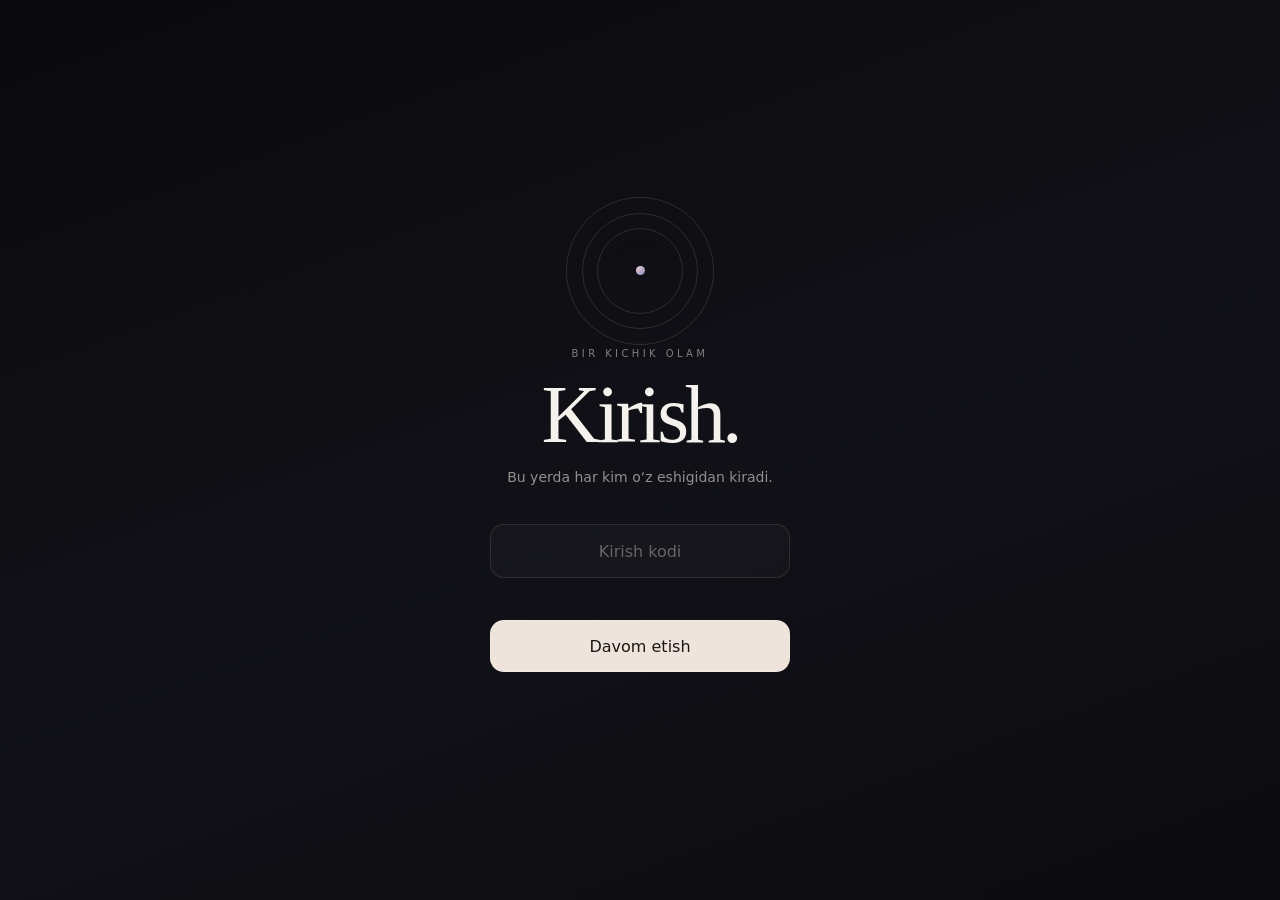
<file: templates/index_old.html>
<!DOCTYPE html>
<html lang="uz">
<head>
<meta charset="UTF-8">
<meta name="viewport" content="width=device-width, initial-scale=1.0">
<meta name="theme-color" content="#101015">
<title>Bir kichik olam</title>

<style>
:root{
    --bg:#0c0c10;
    --bg2:#13131a;
    --text:#f5f1ec;
    --muted:#aaa4a0;
    --line:rgba(255,255,255,.10);
    --line-strong:rgba(255,255,255,.16);
    --shadow:0 30px 80px rgba(0,0,0,.30);
    --ease:cubic-bezier(.22,1,.36,1);

    --accent:#d7a3a4;
    --accent2:#9c91c6;
}

*{
    box-sizing:border-box;
}

html,
body{
    margin:0;
    min-height:100%;
    background:var(--bg);
    color:var(--text);
    font-family:
        Inter,
        ui-sans-serif,
        system-ui,
        -apple-system,
        "Segoe UI",
        sans-serif;
}

button,
input{
    font:inherit;
}

button{
    cursor:pointer;
}

body{
    overflow:hidden;
}

.screen{
    position:fixed;
    inset:0;
    visibility:hidden;
    opacity:0;
    pointer-events:none;

    transition:
        opacity .7s var(--ease),
        visibility .7s var(--ease);
}

.screen.active{
    visibility:visible;
    opacity:1;
    pointer-events:auto;
}

button:focus-visible,
input:focus-visible{
    outline:2px solid rgba(215,163,164,.75);
    outline-offset:3px;
}


/* =========================================================
   AMBIENT
========================================================= */

.ambient{
    position:fixed;
    inset:0;
    overflow:hidden;
    pointer-events:none;

    background:
        radial-gradient(
            circle at 20% 15%,
            rgba(214,163,164,.10),
            transparent 32%
        ),
        radial-gradient(
            circle at 80% 75%,
            rgba(152,140,199,.09),
            transparent 34%
        ),
        radial-gradient(
            circle at 45% 95%,
            rgba(214,186,147,.06),
            transparent 28%
        ),
        #0b0b0f;
}

.ambient::after{
    content:"";
    position:absolute;
    inset:-20%;

    background:
        radial-gradient(
            circle at 50% 40%,
            transparent 0 25%,
            rgba(255,255,255,.018) 45%,
            transparent 68%
        );

    animation:
        breathe 18s ease-in-out infinite alternate;
}

.dust{
    position:absolute;
    width:2px;
    height:2px;
    border-radius:50%;
    background:rgba(255,255,255,.35);
    animation:float linear infinite;
    opacity:.25;
}

.dust:nth-child(1){
    left:10%;
    top:78%;
    animation-duration:18s;
}

.dust:nth-child(2){
    left:22%;
    top:35%;
    animation-duration:14s;
    animation-delay:-4s;
}

.dust:nth-child(3){
    left:36%;
    top:64%;
    animation-duration:22s;
    animation-delay:-9s;
}

.dust:nth-child(4){
    left:52%;
    top:22%;
    animation-duration:17s;
    animation-delay:-2s;
}

.dust:nth-child(5){
    left:67%;
    top:71%;
    animation-duration:20s;
    animation-delay:-7s;
}

.dust:nth-child(6){
    left:82%;
    top:31%;
    animation-duration:15s;
    animation-delay:-5s;
}

.dust:nth-child(7){
    left:92%;
    top:82%;
    animation-duration:19s;
    animation-delay:-10s;
}

@keyframes float{
    0%{
        transform:translate3d(0,15vh,0);
        opacity:0;
    }

    15%{
        opacity:.25;
    }

    85%{
        opacity:.25;
    }

    100%{
        transform:translate3d(7vw,-18vh,0);
        opacity:0;
    }
}

@keyframes breathe{
    from{
        transform:
            scale(.95)
            translate3d(-1%,1%,0);
    }

    to{
        transform:
            scale(1.05)
            translate3d(1%,-1%,0);
    }
}


/* =========================================================
   ENTRY
========================================================= */

#entry{
    background:
        linear-gradient(
            160deg,
            #0a0a0d,
            #111118 55%,
            #0b0b0f
        );
}

.entry-wrap{
    height:100%;

    display:grid;
    place-items:center;

    padding:24px;

    position:relative;
}

.entry-core{
    width:min(470px,90vw);

    text-align:center;

    position:relative;
    z-index:2;
}

.entry-mark{
    width:86px;
    height:86px;

    margin:
        0 auto
        34px;

    border-radius:50%;

    border:
        1px solid
        rgba(255,255,255,.12);

    position:relative;

    display:grid;
    place-items:center;
}

.entry-mark::before,
.entry-mark::after{
    content:"";

    position:absolute;

    border:
        1px solid
        rgba(215,163,164,.18);

    border-radius:50%;

    inset:-16px;

    animation:
        ring 4.8s ease-in-out infinite;
}

.entry-mark::after{
    inset:-32px;

    animation-delay:-2.4s;
}

.entry-mark span{
    width:9px;
    height:9px;

    border-radius:50%;

    background:
        linear-gradient(
            135deg,
            #f4d8d8,
            #8f83ba
        );

    box-shadow:
        0 0 35px
        rgba(215,163,164,.34);
}

@keyframes ring{
    0%,100%{
        transform:scale(.92);
        opacity:.3;
    }

    50%{
        transform:scale(1.08);
        opacity:.7;
    }
}

.entry-kicker{
    letter-spacing:.34em;
    text-transform:uppercase;
    font-size:10px;
    color:#847f7d;
}

.entry-title{
    font:
        400
        clamp(44px,8vw,82px)/.92
        Georgia,
        serif;

    margin:18px 0 14px;

    letter-spacing:-.05em;
}

.entry-sub{
    color:#958f8c;
    line-height:1.7;
    font-size:14px;
    max-width:390px;
    margin:0 auto;
}

.entry-gate{
    margin:34px auto 0;

    display:grid;
    gap:12px;

    max-width:300px;
}

.entry-input{
    width:100%;
    height:54px;

    border:
        1px solid
        var(--line);

    background:
        rgba(255,255,255,.025);

    color:#fff;

    text-align:center;

    border-radius:14px;

    padding:0 15px;
}

.entry-input::placeholder{
    color:#696366;
}

.entry-button{
    height:52px;

    border-radius:14px;

    border:
        1px solid
        rgba(255,255,255,.18);

    background:#eee4dc;

    color:#1b1717;

    transition:
        .4s var(--ease);
}

.entry-button:hover{
    transform:translateY(-2px);
}

.entry-button:disabled{
    opacity:.6;
    cursor:wait;
}

.entry-error{
    min-height:18px;

    color:#d8a1a5;

    font-size:12px;
}


/* =========================================================
   INTRO
========================================================= */

#intro{
    background:#0a0a0d;
}

.intro-stage{
    height:100%;

    display:grid;
    place-items:center;

    position:relative;
}

.intro-planet{
    width:min(42vw,290px);

    aspect-ratio:1;

    border-radius:50%;

    background:
        radial-gradient(
            circle at 34% 30%,
            rgba(255,255,255,.86) 0 1.2%,
            rgba(236,207,190,.42) 3%,
            rgba(147,127,176,.23) 16%,
            rgba(20,18,25,.94) 58%,
            #07070a 76%
        );

    box-shadow:
        0 0 80px
        rgba(205,175,171,.12),
        inset -35px -45px 65px
        rgba(0,0,0,.56);

    position:relative;

    animation:
        planet 7s ease-in-out infinite;
}

.intro-planet::before{
    content:"";

    position:absolute;
    inset:-18%;

    border-radius:50%;

    border:
        1px solid
        rgba(255,255,255,.06);

    animation:
        orbit 13s linear infinite;
}

.intro-planet::after{
    content:"";

    position:absolute;

    width:7px;
    height:7px;

    border-radius:50%;

    background:#eee1cf;

    top:11%;
    left:71%;

    box-shadow:
        -40px 58px
        rgba(255,255,255,.42),

        72px 8px
        rgba(215,163,164,.45),

        -65px -25px
        rgba(152,140,199,.36);

    animation:
        stars 9s ease-in-out infinite;
}

@keyframes planet{
    0%,100%{
        transform:
            translate3d(0,0,0)
            scale(1);
    }

    50%{
        transform:
            translate3d(0,-12px,0)
            scale(1.015);
    }
}

@keyframes orbit{
    to{
        transform:rotate(360deg);
    }
}

@keyframes stars{
    50%{
        opacity:.5;
        transform:
            translate3d(5px,-6px,0);
    }
}

.intro-fade{
    position:absolute;
    inset:0;

    background:
        radial-gradient(
            circle,
            transparent 0 27%,
            rgba(8,8,12,.5) 68%,
            #08080b 100%
        );
}


/* =========================================================
   MAIN WORLD
========================================================= */

#world{
    background:
        linear-gradient(
            180deg,
            #0c0c10,
            #111116
        );
}

.world-layer{
    position:absolute;
    inset:0;
    overflow:hidden;
}

.world-glow{
    position:absolute;

    left:50%;
    top:50%;

    width:min(56vw,650px);

    aspect-ratio:1;

    transform:
        translate(-50%,-50%);

    border-radius:50%;

    background:
        radial-gradient(
            circle,
            rgba(215,163,164,.11),
            rgba(156,145,198,.05) 32%,
            transparent 68%
        );

    filter:blur(8px);

    animation:
        worldPulse 11s ease-in-out infinite alternate;
}

@keyframes worldPulse{
    from{
        transform:
            translate(-50%,-50%)
            scale(.95);
    }

    to{
        transform:
            translate(-50%,-50%)
            scale(1.07);
    }
}

.center-surface{
    position:absolute;

    left:50%;
    top:50%;

    width:min(48vw,530px);

    aspect-ratio:1;

    transform:
        translate(-50%,-50%);

    border-radius:50%;

    border:
        1px solid
        rgba(255,255,255,.07);

    display:grid;
    place-items:center;
}

.center-surface::before{
    content:"";

    position:absolute;

    inset:10%;

    border-radius:50%;

    border:
        1px dashed
        rgba(255,255,255,.045);

    animation:
        slowspin 30s linear infinite;
}

.center-surface::after{
    content:"";

    position:absolute;

    inset:22%;

    border-radius:50%;

    background:
        radial-gradient(
            circle at 32% 28%,
            rgba(249,237,224,.78),
            rgba(209,170,169,.24) 12%,
            rgba(111,101,142,.18) 28%,
            rgba(16,15,21,.96) 61%,
            #07070b 80%
        );

    box-shadow:
        0 0 60px
        rgba(218,176,176,.10),

        inset -40px -42px 65px
        rgba(0,0,0,.6);

    animation:
        coreFloat 9s ease-in-out infinite;
}

@keyframes slowspin{
    to{
        transform:rotate(360deg);
    }
}

@keyframes coreFloat{
    0%,100%{
        transform:
            scale(1)
            translateY(0);
    }

    50%{
        transform:
            scale(1.03)
            translateY(-10px);
    }
}

.center-hit{
    position:absolute;

    inset:34%;

    border:
        1px solid
        rgba(255,255,255,.12);

    border-radius:50%;

    background:
        rgba(255,255,255,.018);

    backdrop-filter:blur(8px);

    z-index:4;

    display:grid;
    place-items:center;

    transition:.5s var(--ease);

    color:#d9d2cd;
}

.center-hit:hover{
    transform:scale(1.04);

    border-color:
        rgba(215,163,164,.32);

    background:
        rgba(255,255,255,.04);
}

.center-hit span{
    font-size:12px;
    letter-spacing:.18em;
    text-transform:uppercase;
    color:#a6a09e;
}

.center-note{
    position:absolute;

    left:50%;

    top:
        calc(
            50% +
            min(24vw,265px)
        );

    transform:
        translate(-50%,0);

    color:#777171;

    font-size:11px;

    letter-spacing:.09em;

    white-space:nowrap;

    opacity:.75;

    transition:
        opacity .4s ease;
}


/* =========================================================
   TOP BAR
========================================================= */

.topbar{
    position:absolute;

    left:24px;
    right:24px;
    top:22px;

    display:flex;

    justify-content:space-between;
    align-items:center;

    z-index:20;
}

.icon{
    width:44px;
    height:44px;

    border-radius:50%;

    border:
        1px solid
        var(--line);

    background:
        rgba(255,255,255,.025);

    color:#eee;

    display:grid;
    place-items:center;

    transition:.35s var(--ease);

    backdrop-filter:blur(12px);
}

.icon:hover{
    transform:translateY(-2px);

    border-color:
        var(--line-strong);
}

.hamb{
    display:grid;
    gap:4px;
}

.hamb i{
    display:block;

    width:17px;
    height:1px;

    background:#eee;
}

.profile-pill{
    padding:9px 14px;

    border:
        1px solid
        var(--line);

    border-radius:999px;

    background:
        rgba(255,255,255,.025);

    font-size:12px;

    color:#c6c0bc;
}


/* =========================================================
   MENU
========================================================= */

.menu-panel{
    position:absolute;

    left:20px;
    top:78px;

    width:
        min(
            290px,
            calc(100vw - 40px)
        );

    background:
        rgba(17,17,23,.88);

    border:
        1px solid
        var(--line);

    border-radius:20px;

    padding:12px;

    z-index:25;

    backdrop-filter:blur(24px);

    box-shadow:var(--shadow);

    transform:
        translateY(-8px);

    opacity:0;
    visibility:hidden;

    transition:.45s var(--ease);
}

.menu-panel.open{
    transform:
        translateY(0);

    opacity:1;
    visibility:visible;
}

.menu-item{
    width:100%;

    display:grid;

    grid-template-columns:
        34px 1fr;

    gap:10px;

    align-items:center;

    text-align:left;

    padding:12px;

    border:0;

    background:transparent;

    color:#e9e4e0;

    border-radius:14px;

    transition:.3s var(--ease);
}

.menu-item:hover{
    background:
        rgba(255,255,255,.045);
}

.menu-num{
    font-size:10px;
    color:#7e7876;
}

.menu-copy strong{
    display:block;

    font-size:13px;
    font-weight:550;
}

.menu-copy span{
    display:block;

    margin-top:3px;

    color:#7f7a79;

    font-size:10px;
}

.menu-sep{
    height:1px;

    background:
        var(--line);

    margin:
        9px 4px;
}


/* =========================================================
   MOOD
========================================================= */

.mood-card{
    position:absolute;

    right:24px;
    bottom:24px;

    width:
        min(
            320px,
            calc(100vw - 48px)
        );

    border:
        1px solid
        var(--line);

    background:
        rgba(17,17,22,.64);

    backdrop-filter:blur(18px);

    border-radius:18px;

    padding:14px;

    z-index:15;

    transform:
        translateY(16px);

    opacity:0;

    animation:
        softIn 1s 2.4s var(--ease)
        forwards;
}

.mood-card small{
    color:#777170;

    font-size:9px;

    letter-spacing:.18em;

    text-transform:uppercase;
}

.mood-card p{
    margin:
        8px 0 11px;

    color:#d7d0cc;

    font-size:12px;
}

.mood-actions{
    display:flex;

    gap:7px;

    flex-wrap:wrap;
}

.mood-btn{
    border:
        1px solid
        var(--line);

    background:transparent;

    color:#c5bfbb;

    border-radius:999px;

    padding:7px 10px;

    font-size:10px;

    transition:.3s var(--ease);
}

.mood-btn:hover{
    background:
        rgba(255,255,255,.04);
}

@keyframes softIn{
    to{
        transform:none;
        opacity:1;
    }
}


/* =========================================================
   OVERLAY / SHEET
========================================================= */

.overlay{
    position:absolute;

    inset:0;

    background:
        rgba(0,0,0,.42);

    backdrop-filter:blur(9px);

    z-index:60;

    display:flex;

    justify-content:flex-start;
    align-items:stretch;

    opacity:0;
    visibility:hidden;

    transition:.45s var(--ease);
}

.overlay.open{
    opacity:1;
    visibility:visible;
}

.sheet{
    width:
        min(580px,100%);

    height:100%;

    background:#111116;

    border-right:
        1px solid
        var(--line);

    padding:28px;

    overflow:auto;

    transform:
        translateX(-20px);

    transition:
        .55s var(--ease);
}

.overlay.open .sheet{
    transform:none;
}

.sheet-head{
    display:flex;

    justify-content:space-between;
    align-items:center;

    margin-bottom:26px;
}

.sheet-title{
    font:
        400
        34px
        Georgia,
        serif;
}

.sheet p{
    color:#94908f;

    font-size:13px;

    line-height:1.75;
}

.close{
    width:38px;
    height:38px;

    border-radius:50%;

    border:
        1px solid
        var(--line);

    background:transparent;

    color:#eee;
}

.placeholder{
    border:
        1px dashed
        rgba(255,255,255,.11);

    padding:24px;

    border-radius:16px;

    color:#8d8886;

    margin-top:18px;

    font-size:12px;

    line-height:1.7;
}

.field{
    display:grid;

    gap:8px;

    margin-top:18px;
}

.field label{
    font-size:11px;
    color:#807b79;
}

.field input{
    height:46px;

    background:
        rgba(255,255,255,.025);

    border:
        1px solid
        var(--line);

    border-radius:12px;

    color:#fff;

    padding:
        0 13px;
}

.row{
    display:flex;

    gap:8px;

    flex-wrap:wrap;

    margin-top:14px;
}

.soft-btn{
    border:
        1px solid
        var(--line);

    background:
        rgba(255,255,255,.02);

    color:#eee;

    padding:10px 13px;

    border-radius:12px;
}

.soft-btn.primary{
    background:#ede2da;
    color:#1b1716;
}

@media(max-width:800px){
    body{
        overflow:auto;
    }

    .center-surface{
        width:
            min(90vw,520px);
    }

    .center-note{
        top:
            calc(50% + 46vw);
    }

    .mood-card{
        left:24px;
        right:24px;
        width:auto;
    }

    .topbar{
        left:16px;
        right:16px;
    }

    .menu-panel{
        left:14px;
        top:70px;
    }

    .entry-planet{
        width:62vw;
    }

    .sheet{
        padding:23px 20px;
    }

    .sheet-title{
        font-size:30px;
    }
}

@media(max-width:520px){
    .center-surface{
        width:92vw;
    }

    .entry-title{
        font-size:48px;
    }

    .mood-card{
        bottom:16px;
        left:16px;
        right:16px;
    }

    .topbar{
        top:16px;
    }

    .menu-panel{
        width:
            calc(100vw - 28px);
    }

    .sheet{
        padding:
            22px 18px;
    }
}

@media(prefers-reduced-motion:reduce){
    *,
    *::before,
    *::after{
        animation-duration:.01ms !important;
        animation-iteration-count:1 !important;
        transition-duration:.01ms !important;
    }
}
</style>
</head>

<body>

<div class="ambient" aria-hidden="true">
    <span class="dust"></span>
    <span class="dust"></span>
    <span class="dust"></span>
    <span class="dust"></span>
    <span class="dust"></span>
    <span class="dust"></span>
    <span class="dust"></span>
</div>


<!-- =========================================================
     ENTRY
========================================================= -->

<section
    id="entry"
    class="screen active"
>

    <div class="entry-wrap">

        <div class="entry-core">

            <div class="entry-mark">
                <span></span>
            </div>

            <div class="entry-kicker">
                bir kichik olam
            </div>

            <h1 class="entry-title">
                Kirish.
            </h1>

            <p class="entry-sub">
                Bu yerda har kim
                o‘z eshigidan kiradi.
            </p>

            <div class="entry-gate">

                <input
                    id="accessCode"
                    class="entry-input"
                    type="password"
                    inputmode="numeric"
                    autocomplete="off"
                    placeholder="Kirish kodi"
                >

                <div
                    id="entryError"
                    class="entry-error"
                    aria-live="polite"
                ></div>

                <button
                    id="entryButton"
                    class="entry-button"
                    type="button"
                >
                    Davom etish
                </button>

            </div>

        </div>

    </div>

</section>


<!-- =========================================================
     INTRO
========================================================= -->

<section
    id="intro"
    class="screen"
>

    <div class="intro-stage">

        <div
            class="intro-planet"
            aria-hidden="true"
        ></div>

        <div
            class="intro-fade"
            aria-hidden="true"
        ></div>

    </div>

</section>


<!-- =========================================================
     NAME
========================================================= -->

<section
    id="nameGate"
    class="screen"
>

    <div class="entry-wrap">

        <div class="entry-core">

            <div class="entry-kicker">
                birinchi marta
            </div>

            <h1
                class="entry-title"
                style="
                    font-size:
                    clamp(38px,7vw,64px);
                "
            >
                Isming?
            </h1>

            <p class="entry-sub">
                Bu nom keyin kerakli
                joylarda sen bilan birga yuradi.
            </p>

            <div class="entry-gate">

                <input
                    id="nameInput"
                    class="entry-input"
                    type="text"
                    maxlength="40"
                    autocomplete="name"
                    placeholder="Isming"
                >

                <div
                    id="nameError"
                    class="entry-error"
                    aria-live="polite"
                ></div>

                <button
                    id="nameButton"
                    class="entry-button"
                    type="button"
                >
                    Kirish
                </button>

            </div>

        </div>

    </div>

</section>


<!-- =========================================================
     MAIN WORLD
========================================================= -->

<section
    id="world"
    class="screen"
>

    <div class="world-layer">

        <div class="world-glow"></div>

        <div class="center-surface">

            <button
                id="centerHit"
                class="center-hit"
                type="button"
            >
                <span>
                    tegib ko‘r
                </span>
            </button>

        </div>

        <div
            id="centerNote"
            class="center-note"
        >
            hammasi sekin o‘zgaradi
        </div>

    </div>


    <header class="topbar">

        <button
            id="menuButton"
            class="icon"
            type="button"
            aria-label="Menyu"
        >
            <span class="hamb">
                <i></i>
                <i></i>
                <i></i>
            </span>
        </button>

        <div
            id="profilePill"
            class="profile-pill"
        >
            —
        </div>

    </header>


    <!-- MENU -->

    <aside
        id="menuPanel"
        class="menu-panel"
    >

        <button
            class="menu-item"
            data-sheet="chat"
            type="button"
        >
            <span class="menu-num">
                01
            </span>

            <span class="menu-copy">
                <strong>
                    Chat
                </strong>

                <span>
                    oddiy suhbat
                </span>
            </span>
        </button>


        <button
            class="menu-item"
            data-sheet="special"
            type="button"
        >
            <span class="menu-num">
                02
            </span>

            <span class="menu-copy">
                <strong>
                    Maxsus xabarlar
                </strong>

                <span>
                    turli joylarda paydo bo‘ladigan gaplar
                </span>
            </span>
        </button>


        <button
            class="menu-item"
            data-sheet="letters"
            type="button"
        >
            <span class="menu-num">
                03
            </span>

            <span class="menu-copy">
                <strong>
                    Xatlar
                </strong>

                <span>
                    shoshilmay ochiladigan xatlar
                </span>
            </span>
        </button>


        <button
            class="menu-item"
            data-sheet="worlds"
            type="button"
        >
            <span class="menu-num">
                04
            </span>

            <span class="menu-copy">
                <strong>
                    Dunyolar
                </strong>

                <span>
                    boshqa muhitlarga o‘tish
                </span>
            </span>
        </button>


        <button
            class="menu-item"
            data-sheet="environment"
            type="button"
        >
            <span class="menu-num">
                05
            </span>

            <span class="menu-copy">
                <strong>
                    Muhit
                </strong>

                <span>
                    rang va atmosfera
                </span>
            </span>
        </button>


        <div class="menu-sep"></div>


        <button
            class="menu-item"
            id="profileButton"
            type="button"
        >
            <span class="menu-num">
                06
            </span>

            <span class="menu-copy">
                <strong>
                    Profil
                </strong>

                <span>
                    faqat ismni o‘zgartirish
                </span>
            </span>
        </button>

    </aside>


    <!-- MOOD -->

    <div class="mood-card">

        <small>
            kichik savol
        </small>

        <p id="moodQuestion">
            Bugun qaysi muhit senga yaqin?
        </p>

        <div class="mood-actions">

            <button
                class="mood-btn"
                data-mood="Tinch"
                type="button"
            >
                Tinch
            </button>

            <button
                class="mood-btn"
                data-mood="Yaxshi"
                type="button"
            >
                Yaxshi
            </button>

            <button
                class="mood-btn"
                data-mood="Sho‘x"
                type="button"
            >
                Sho‘x
            </button>

        </div>

    </div>


    <!-- SHEET -->

    <div
        class="overlay"
        id="sheetOverlay"
    >

        <div class="sheet">

            <div class="sheet-head">

                <div
                    class="sheet-title"
                    id="sheetTitle"
                >
                    —
                </div>

                <button
                    class="close"
                    id="sheetClose"
                    type="button"
                >
                    ×
                </button>

            </div>

            <div id="sheetBody"></div>

        </div>

    </div>

</section>

<script src="https://cdn.socket.io/4.8.3/socket.io.min.js"></script>

<script>
(() => {

    "use strict";


    /* =====================================================
       CONFIG
    ===================================================== */

    const API_BASE = "/api";

    const KEY = {
        deviceId:
            "marjona_site_device_id"
    };


    /* =====================================================
       STATE
    ===================================================== */

  const state = {
    userId: null,
    role: null,
    name: "",
    sheet: "",
    menuOpen: false,
    initialized: false,
    socket: null
  };


    /* =====================================================
       HELPERS
    ===================================================== */

    const $ = id =>
        document.getElementById(id);


    const screens = [
        $("entry"),
        $("intro"),
        $("nameGate"),
        $("world")
    ];


    function escapeHtml(value){

        return String(value ?? "")
            .replaceAll("&","&amp;")
            .replaceAll("<","&lt;")
            .replaceAll(">","&gt;")
            .replaceAll('"',"&quot;")
            .replaceAll("'","&#039;");
    }


    function show(id){

        screens.forEach(
            screen => {

                screen.classList.toggle(
                    "active",
                    screen.id === id
                );

            }
        );

    }


    function getDeviceId(){

        let id =
            localStorage.getItem(
                KEY.deviceId
            );

        if (!id){

            id =
                window.crypto &&
                typeof crypto.randomUUID ===
                "function"

                    ? crypto.randomUUID()

                    : (
                        Date.now() +
                        "-" +
                        Math.random()
                            .toString(16)
                            .slice(2)
                    );

            localStorage.setItem(
                KEY.deviceId,
                id
            );

        }

        return id;
    }


    async function api(
        path,
        options = {}
    ){

        const config = {

            method:
                options.method ||
                "GET",

            headers: {

                "Content-Type":
                    "application/json"

            },

            credentials:
                "same-origin"
        };


        if (
            Object.prototype
                .hasOwnProperty
                .call(
                    options,
                    "body"
                )
        ){

            config.body =
                JSON.stringify(
                    options.body
                );
        }


        const response =
            await fetch(
                API_BASE + path,
                config
            );


        let data = {};


        try{

            data =
                await response.json();

        }catch{

            data = {};

        }


        if (!response.ok){

            const error =
                new Error(
                    data.error ||
                    `So‘rov bajarilmadi (${response.status}).`
                );

            error.status =
                response.status;

            error.data =
                data;

            throw error;
        }


        return data;

    }


    function toast(message){

        let element =
            $("toast");

        if (!element){

            element =
                document.createElement(
                    "div"
                );

            element.id =
                "toast";

            element.style.cssText = `
                position:fixed;
                left:50%;
                bottom:28px;
                z-index:200;
                transform:translate(-50%,18px);
                opacity:0;
                pointer-events:none;
                padding:11px 17px;
                border-radius:999px;
                border:1px solid rgba(255,255,255,.09);
                background:rgba(15,17,24,.86);
                backdrop-filter:blur(18px);
                color:rgba(255,255,255,.88);
                font-size:12px;
                transition:.45s cubic-bezier(.22,1,.36,1);
            `;

            document.body.appendChild(
                element
            );
        }


        element.textContent =
            message;

        element.style.opacity =
            "1";

        element.style.transform =
            "translate(-50%,0)";


        clearTimeout(
            toast.timer
        );


        toast.timer =
            setTimeout(() => {

                element.style.opacity =
                    "0";

                element.style.transform =
                    "translate(-50%,18px)";

            },2400);

    }


    function loading(
        button,
        value,
        text
    ){

        if (!button) return;


        if (value){

            button.disabled =
                true;

            button.dataset.oldText =
                button.textContent;

            button.textContent =
                text;

        }else{

            button.disabled =
                false;

            button.textContent =
                button.dataset.oldText ||
                button.textContent;

        }

    }


    /* =====================================================
       LOGIN
    ===================================================== */

    async function login(){

        const input =
            $("accessCode");

        const error =
            $("entryError");

        const button =
            $("entryButton");


        const code =
            input.value.trim();


        error.textContent = "";


        if (!code){

            error.textContent =
                "Kirish kodini kiriting.";

            input.focus();

            return;

        }


        loading(
            button,
            true,
            "Tekshirilmoqda..."
        );


        try{

            const result =
                await api(
                    "/login",
                    {
                        method:"POST",

                        body:{
                            code,

                            device_id:
                                getDeviceId()
                        }
                    }
                );


            if (
                !result.success ||
                !result.user
            ){

                throw new Error(
                    "Kirish amalga oshmadi."
                );

            }


      state.userId = result.user.id;
      state.role = result.user.role;
      state.name = result.user.name || "";

      if (!state.socket) {
        state.socket = io();

        state.socket.on("connect", () => {
          showToast("Real-time ulanish tayyor.");
        });

        state.socket.on("connect_error", () => {
          showToast("Real-time ulanishda muammo bor.");
        });
      }

      show("intro");


            setTimeout(() => {

                if (
                    state.name.trim()
                ){

                    enterWorld();

                }else{

                    show(
                        "nameGate"
                    );

                    $("nameInput")
                        .focus();

                }

            },1800);


        }catch(errorObject){

            if (
                errorObject.status ===
                    429 &&
                errorObject.data &&
                errorObject.data
                    .remaining_seconds
            ){

                const seconds =
                    Number(
                        errorObject.data
                            .remaining_seconds
                    );

                const minutes =
                    Math.floor(
                        seconds / 60
                    );

                const rest =
                    seconds % 60;


                error.textContent =
                    minutes > 0

                        ? `Kirish vaqtincha yopiq:
                           ${minutes} daq
                           ${rest} soniya.`

                        : `Kirish vaqtincha yopiq:
                           ${rest} soniya.`;

            }else{

                error.textContent =
                    errorObject.message ||
                    "Kirish kodi noto‘g‘ri.";

            }


            input.select();

        }finally{

            loading(
                button,
                false
            );

        }

    }


    /* =====================================================
       NAME
    ===================================================== */

    async function saveFirstName(){

        const input =
            $("nameInput");

        const error =
            $("nameError");

        const button =
            $("nameButton");


        const name =
            input.value.trim();


        error.textContent = "";


        if (!name){

            error.textContent =
                "Ismingizni yozing.";

            input.focus();

            return;

        }


        if (
            name.length < 2
        ){

            error.textContent =
                "Ism juda qisqa.";

            input.focus();

            return;

        }


        loading(
            button,
            true,
            "Saqlanmoqda..."
        );


        try{

            const result =
                await api(
                    "/profile/name",
                    {
                        method:"POST",

                        body:{
                            name,

                            device_id:
                                getDeviceId()
                        }
                    }
                );


            state.name =
                result.name ||
                name;


            enterWorld();


        }catch(errorObject){

            error.textContent =
                errorObject.message ||
                "Ismni saqlab bo‘lmadi.";

        }finally{

            loading(
                button,
                false
            );

        }

    }


    function enterWorld(){

        if (
            !state.userId ||
            !state.name.trim()
        ){
            return;
        }


        $("profilePill")
            .textContent =
                state.name;


        $("moodQuestion")
            .textContent =
                `Bugun qanday
                 kayfiyattasan,
                 ${state.name}?`;


        show("world");

    }


    /* =====================================================
       MENU
    ===================================================== */

    function closeMenu(){

        state.menuOpen =
            false;

        $("menuPanel")
            .classList
            .remove("open");

    }


    function toggleMenu(){

        state.menuOpen =
            !state.menuOpen;

        $("menuPanel")
            .classList
            .toggle(
                "open",
                state.menuOpen
            );

    }


    $("menuButton")
        .addEventListener(
            "click",
            event => {

                event.stopPropagation();

                toggleMenu();

            }
        );


    document.addEventListener(
        "click",
        event => {

            if (!state.menuOpen){
                return;
            }


            const panel =
                $("menuPanel");

            const button =
                $("menuButton");


            if (
                panel.contains(
                    event.target
                ) ||
                button.contains(
                    event.target
                )
            ){
                return;
            }


            closeMenu();

        }
    );


    /* =====================================================
       SHEETS
    ===================================================== */

    const sheets = {

chat: {
  title: "Chat",
  html: `
    <div class="chat-wrap">

      <div id="chatMessages" class="chat-messages">
        <div class="placeholder">
          Xabarlar yuklanmoqda...
        </div>
      </div>

      <div class="chat-input-row">
        <textarea
          id="chatInput"
          maxlength="5000"
          rows="1"
          placeholder="Biror narsa yoz..."
        ></textarea>

        <button
          id="chatSend"
          class="soft-btn primary"
          type="button"
        >
          Yuborish
        </button>
      </div>

    </div>
  `
},


        special: {

            title:"Maxsus xabarlar",

            html:`
                <p>
                    Qisqa xabarlar turli
                    vaziyat va joylarda
                    mayin tarzda paydo
                    bo‘lishi mumkin.
                </p>

                <div class="placeholder">
                    Joy, vaqt, shart va
                    vizual javoblarni
                    keyingi bosqichda
                    sozlaymiz.
                </div>
            `

        },


        letters: {

            title:"Xatlar",

            html:`
                <p>
                    Uzunroq va samimiy
                    xatlar shu yerda
                    yashaydi.
                </p>

                <div class="placeholder">
                    Shablon, ochilish vaqti,
                    animatsiya, musiqa va
                    kim uchun ekanini
                    tanlash tizimi keyingi
                    bosqichda ulanadi.
                </div>
            `

        },


        worlds: {

            title:"Dunyolar",

            html:`
                <p>
                    Oldindan yaratilgan
                    dunyolar saqlanadi.
                    Xohlasa yangi dinamik
                    dunyoga ham kirish mumkin.
                </p>

                <div class="placeholder">
                    Keyingi bosqichda bu joy
                    haqiqiy interaktiv dunyo
                    tizimiga aylanadi.
                </div>
            `

        },


        environment: {

            title:"Muhit",

            html:`
                <p>
                    O‘zingga yoqqan
                    atmosferani tanla.
                </p>

                <div class="row">

                    <button
                        class="soft-btn"
                        data-theme="midnight"
                    >
                        Tungi
                    </button>

                    <button
                        class="soft-btn"
                        data-theme="quiet"
                    >
                        Sokin
                    </button>

                    <button
                        class="soft-btn"
                        data-theme="warm"
                    >
                        Iliq
                    </button>

                </div>

                <div class="placeholder">
                    Muhitning server xotirasi
                    keyingi bosqichda ulanadi.
                </div>
            `

        },


        profile: {

            title:"Profil",

            html:`
                <p>
                    Hozircha bu yerda
                    faqat ism o‘zgartiriladi.
                </p>

                <div class="field">

                    <label
                        for="editName"
                    >
                        Ism
                    </label>

                    <input
                        id="editName"
                        maxlength="40"
                        autocomplete="name"
                        value="${escapeHtml(
                            state.name
                        )}"
                    >

                </div>

                <div
                    id="profileError"
                    class="entry-error"
                ></div>

                <div class="row">

                    <button
                        class="soft-btn primary"
                        id="saveProfile"
                    >
                        Saqlash
                    </button>

                </div>
            `

        }

    };
async function loadChatMessages() {
  const box = $("chatMessages");
  if (!box) return;

  try {
    const response = await fetch("/api/chat/messages", {
      credentials: "same-origin"
    });

    const data = await response.json();

    if (!data.ok) {
      box.innerHTML = `
        <div class="placeholder">
          Chatni yuklab bo‘lmadi.
        </div>
      `;
      return;
    }

    renderChatMessages(data.messages || []);
  } catch (error) {
    box.innerHTML = `
      <div class="placeholder">
        Chat server bilan ulanib bo‘lmadi.
      </div>
    `;
  }
}

function renderChatMessages(messages) {
  const box = $("chatMessages");
  if (!box) return;

  if (!messages.length) {
    box.innerHTML = `
      <div class="placeholder">
        Hali xabar yo‘q. Birinchi xabarni yozing.
      </div>
    `;
    return;
  }

  box.innerHTML = messages.map(message => {
    const mine = Number(message.user_id) === Number(state.userId);

    return `
      <div class="chat-message ${mine ? "mine" : "other"}">
        <div class="chat-message-name">
          ${escapeHtml(message.name || "Noma'lum")}
        </div>
        <div class="chat-message-text">
          ${escapeHtml(message.text || "")}
        </div>
      </div>
    `;
  }).join("");

  box.scrollTop = box.scrollHeight;
}

async function sendChatMessage() {
  const input = $("chatInput");
  if (!input) return;

  const text = input.value.trim();
  if (!text) return;

  if (!state.socket) {
    state.socket = io();
  }

  state.socket.emit("send_message", {
    text: text
  });

  input.value = "";
  input.focus();
}

    function openSheet(name){

        const data =
            sheets[name];


        if (!data){
            return;
        }


        state.sheet =
            name;


        $("sheetTitle")
            .textContent =
                data.title;


        $("sheetBody")
            .innerHTML =
                data.html;


        $("sheetOverlay")
            .classList
            .add("open");


        closeMenu();

        if (name === "chat"){

            setTimeout(() => {

                loadChatMessages();

                const sendButton =
                    $("chatSend");

                const input =
                    $("chatInput");


                if (sendButton){

                    sendButton
                        .addEventListener(
                            "click",
                            sendChatMessage
                        );

                }


                if (input){

                    input
                        .addEventListener(
                            "keydown",
                            event => {

                                if (
                                    event.key === "Enter" &&
                                    !event.shiftKey
                                ){

                                    event.preventDefault();

                                    sendChatMessage();

                                }

                            }
                        );

                }


                if (!state.socket){
                    state.socket = io();
                }


                state.socket
                    .off("chat_message");


                state.socket
                    .on(
                        "chat_message",
                        () => {
                            loadChatMessages();
                        }
                    );

            }, 0);

        }

        const saveButton =
            $("saveProfile");


        if (saveButton){

            saveButton
                .addEventListener(
                    "click",
                    saveProfile
                );

        }


        document
            .querySelectorAll(
                "[data-theme]"
            )
            .forEach(
                button => {

                    button.addEventListener(
                        "click",
                        () => {

                            applyTheme(
                                button.dataset.theme
                            );

                        }
                    );

                }
            );

    }


    function closeSheet(){

        $("sheetOverlay")
            .classList
            .remove("open");

        state.sheet = "";

    }


    async function saveProfile(){

        const input =
            $("editName");

        const error =
            $("profileError");

        const button =
            $("saveProfile");


        if (
            !input ||
            !error ||
            !button
        ){
            return;
        }


        const name =
            input.value.trim();


        error.textContent = "";


        if (
            name.length < 2
        ){

            error.textContent =
                "Ism juda qisqa.";

            input.focus();

            return;

        }


        loading(
            button,
            true,
            "Saqlanmoqda..."
        );


        try{

            const result =
                await api(
                    "/profile/name",
                    {
                        method:"POST",

                        body:{
                            name,

                            device_id:
                                getDeviceId()
                        }
                    }
                );


            state.name =
                result.name ||
                name;


            $("profilePill")
                .textContent =
                    state.name;


            $("moodQuestion")
                .textContent =
                `Bugun qanday
                 kayfiyattasan,
                 ${state.name}?`;


            toast(
                "Ism saqlandi."
            );


            openSheet(
                "profile"
            );


        }catch(errorObject){

            if (
                errorObject.status ===
                401
            ){

                error.textContent =
                    "Sessiya tugagan. Qayta kirish kerak.";

            }else{

                error.textContent =
                    errorObject.message ||
                    "Ismni saqlab bo‘lmadi.";

            }

        }finally{

            loading(
                button,
                false
            );

        }

    }


    $("sheetClose")
        .addEventListener(
            "click",
            closeSheet
        );


    $("sheetOverlay")
        .addEventListener(
            "click",
            event => {

                if (
                    event.target ===
                    $("sheetOverlay")
                ){

                    closeSheet();

                }

            }
        );


    document
        .querySelectorAll(
            "[data-sheet]"
        )
        .forEach(
            button => {

                button.addEventListener(
                    "click",
                    () => {

                        openSheet(
                            button.dataset.sheet
                        );

                    }
                );

            }
        );


    $("profileButton")
        .addEventListener(
            "click",
            () => {

                openSheet(
                    "profile"
                );

            }
        );


    /* =====================================================
       MOOD
    ===================================================== */

    document
        .querySelectorAll(
            "[data-mood]"
        )
        .forEach(
            button => {

                button.addEventListener(
                    "click",
                    () => {

                        const mood =
                            button.dataset.mood;


                        const note =
                            $("centerNote");


                        if (
                            mood ===
                            "Sho‘x"
                        ){

                            note.textContent =
                                "bugun biroz boshqacha";

                        }else if(
                            mood ===
                            "Tinch"
                        ){

                            note.textContent =
                                "bugun shoshilmaymiz";

                        }else{

                            note.textContent =
                                "hammasi joyida";

                        }


                        note.style.opacity =
                            ".95";


                        setTimeout(
                            () => {

                                note.style.opacity =
                                    ".75";

                            },
                            2200
                        );


                        toast(
                            "Bugungi kayfiyat saqlandi."
                        );

                    }
                );

            }
        );


    /* =====================================================
       CENTRAL OBJECT
    ===================================================== */

    $("centerHit")
        .addEventListener(
            "click",
            () => {

                const note =
                    $("centerNote");


                const options = [

                    "Ba’zi narsalar o‘z-o‘zidan paydo bo‘ladi.",

                    "Bu yer hali o‘zini to‘liq ko‘rsatgani yo‘q.",

                    "Shoshilma. Atrofga yana bir qarab ko‘r.",

                    "Bugungi muhit bugun tugamaydi.",

                    "Hamma narsa birinchi ko‘ringanidek emas."

                ];


                note.textContent =
                    options[
                        Math.floor(
                            Math.random()
                            * options.length
                        )
                    ];


                note.animate(
                    [
                        {
                            opacity:.25,
                            transform:
                                "translate(-50%,0) scale(.98)"
                        },

                        {
                            opacity:1,
                            transform:
                                "translate(-50%,0) scale(1)"
                        }
                    ],
                    {
                        duration:650,

                        easing:
                            "cubic-bezier(.22,1,.36,1)"
                    }
                );

            }
        );


    /* =====================================================
       THEME
    ===================================================== */

    function applyTheme(theme){

        const root =
            document.documentElement;


        if (
            theme ===
            "midnight"
        ){

            root.style.setProperty(
                "--accent",
                "#aeb3d7"
            );

            root.style.setProperty(
                "--accent2",
                "#7c86bd"
            );

            document.body.style
                .background =
                "#0a0c12";

        }else if(
            theme ===
            "warm"
        ){

            root.style.setProperty(
                "--accent",
                "#d6ab93"
            );

            root.style.setProperty(
                "--accent2",
                "#ab8f74"
            );

            document.body.style
                .background =
                "#110e0d";

        }else{

            root.style.setProperty(
                "--accent",
                "#c4aaa0"
            );

            root.style.setProperty(
                "--accent2",
                "#9f91a8"
            );

            document.body.style
                .background =
                "#0e0d11";

        }

    }


    /* =====================================================
       ESC
    ===================================================== */

    document.addEventListener(
        "keydown",
        event => {

            if (
                event.key !==
                "Escape"
            ){
                return;
            }


            if (
                $("sheetOverlay")
                    .classList
                    .contains("open")
            ){

                closeSheet();

            }else if(
                state.menuOpen
            ){

                closeMenu();

            }

        }
    );


    /* =====================================================
       START
    ===================================================== */

    getDeviceId();


    $("entryButton")
        .addEventListener(
            "click",
            login
        );


    $("accessCode")
        .addEventListener(
            "keydown",
            event => {

                if (
                    event.key ===
                    "Enter"
                ){

                    login();

                }

            }
        );


    $("nameButton")
        .addEventListener(
            "click",
            saveFirstName
        );


    $("nameInput")
        .addEventListener(
            "keydown",
            event => {

                if (
                    event.key ===
                    "Enter"
                ){

                    saveFirstName();

                }

            }
        );

})();
</script>

</body>
</html>
</file>
